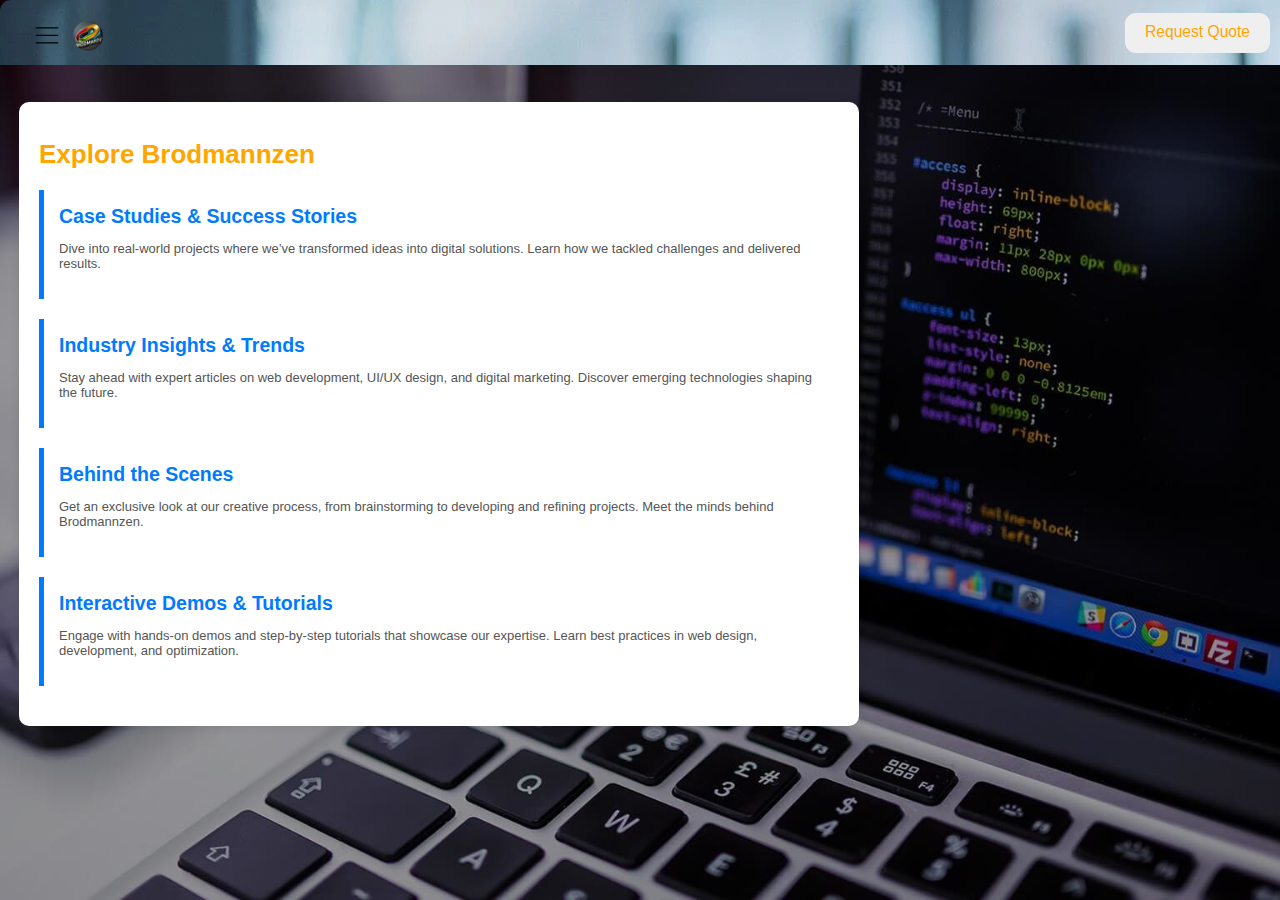
<file: explore.html>
<!DOCTYPE html>
<html lang="en">
<head>
  <meta charset="UTF-8">
  <meta name="viewport" content="width=device-width, initial-scale=1.0">
  <title>Explore</title>
  <link rel="shortcut icon" href="A modern sleek 3D log.ico">
  <link rel="preconnect" href="https://fonts.googleapis.com">
  <link rel="preconnect" href="https://fonts.gstatic.com" crossorigin>
  <link href="https://fonts.googleapis.com/css2?family=Roboto:wght@400;500;700&display=swap" rel="stylesheet">



  <link rel="stylesheet" href="styles/header.css">
  <link rel="stylesheet" href="styles/sidebar.css">
</head>
    <style>
         /* Loading Overlay */
#loading-overlay {
  position: fixed;
  top: 0;
  left: 0;
  width: 100%;
  height: 100%;
  background: url('images/pxfuel.jpg') no-repeat center center;
  background-size: cover;
  display: flex;
  justify-content: center;
  align-items: center;
  z-index: 9999;
}

/* Loading Content */
#loading-content {
  text-align: center;
  background: rgba(255, 255, 255, 0.8); /* Semi-transparent background for readability */
  padding: 20px;
  border-radius: 10px;
}

/* Circular Loader */
.loader {
  border: 8px solid #f3f3f3; /* Light gray background */
  border-top: 8px solid #3498db; /* Blue color for the loader */
  border-radius: 50%;
  width: 80px;
  height: 80px;
  animation: spin 2s linear infinite;
}

/* Spinner animation */
@keyframes spin {
  0% { transform: rotate(0deg); }
  100% { transform: rotate(360deg); }
}

/* Loading Text */
#loading-text {
  font-size: 24px;
  color: #333;
  margin-top: 10px;
}

/* Hide the main content initially */
#main-content {
  display: none;
}
      body {
      background: url('images/pxfuel.jpg'); /* Replace with your image path */
      background-size: cover;
      transition: transform 0.3s ease-in-out;
      background-position: center;
      background-repeat: no-repeat;
      background-attachment: fixed; /* Keeps it fixed when scrolling */
      height: 80vh;/* Full height of viewport */
      display: flex;
      flex-direction: column;
      margin-left: 9px;
      font-size: small;
      margin-top:2px ;
      padding: 0px;
      font-family: 'Roboto'sans-serif;
      color: rgb(250, 250, 250); /* Adjust text color for better visibility */
      }
      .container {
            max-width: 800px;
            margin: 100px 10px auto;
            background: white;
            padding: 20px;
            box-shadow: 0px 0px 10px rgba(0, 0, 0, 0.1);
            border-radius: 10px;
        }
        h1 {
            color: orange;
        }
        .section {
            margin: 20px 0;
            padding: 15px;
            background: #fff;
            border-left: 5px solid #007BFF;
            text-align: left;
        }
        .section h2 {
            margin: 0;
            color: #007BFF;
        }
        .section p {
            color: #555;
        }

    </style>
<body>
      <div id="loading-overlay">
    <div id="loading-content">
      <div class="loader"></div>
      <p id="loading-text">Loading... 0%</p>
    </div>
  </div>
  <script>document.addEventListener('DOMContentLoaded', function () {
    var images = document.images;
    var totalImages = images.length;
    var imagesLoaded = 0;
    var loadingText = document.getElementById('loading-text');
  
    if (totalImages === 0) {
      // No images to load
      updateProgress(100);
      hideLoadingOverlay();
    } else {
      for (var i = 0; i < totalImages; i++) {
        var img = new Image();
        img.onload = img.onerror = function () {
          imagesLoaded++;
          var percent = Math.floor((imagesLoaded / totalImages) * 100);
          updateProgress(percent);
          if (imagesLoaded === totalImages) {
            hideLoadingOverlay();
          }
        };
        img.src = images[i].src;
      }
    }
  
    function updateProgress(percent) {
      loadingText.textContent = 'Loading... ' + percent + '%';
    }
  
    function hideLoadingOverlay() {
      var overlay = document.getElementById('loading-overlay');
      var mainContent = document.getElementById('main-content');
      overlay.style.transition = 'opacity 0.5s ease';
      overlay.style.opacity = 0;
      setTimeout(function () {
        overlay.style.display = 'none';
        mainContent.style.display = 'block';
      }, 500);
    }
  });
  </script>
  <div id="main-content">
     <div class="header">
    <div class="left">
      <img class="hamburger-menu" src="icons/hamburger-menu.svg" onclick="openSidebar()">
      <img class="logo" src="A modern sleek 3D log.ico">
      </div>
      <div class="right">
        <button class="request">Request Quote</button>
    </div>
  </div>

  <div class="sidebar" id="sidebar">
    <span class="close-btn" onclick="closeSidebar()">&times;</span>
    <a href="index.html">Home</a>
    <a href="categories.html">Categories</a>
    <a href="explore.html">Explore</a>
    <a href="portfolio.html">Portfolio</a>
    <a href="partnership.html">Partnership</a>
    <a href="faq.html">FAQs</a>
    <a href="ourteam.html">Our Team</a>
    <a href="news.html">News</a>
    <a href="reviews.html">Reviews</a>
  </div>
  

  <script>
    function openSidebar() {
      document.getElementById("sidebar").classList.add("open-sidebar");
    }

    function closeSidebar() {
      document.getElementById("sidebar").classList.remove("open-sidebar");
    }
  </script>
    <div class="main-content">
      <div>
        <div class="container">
          <h1>Explore Brodmannzen</h1>
          
          <div class="section">
              <h2>Case Studies & Success Stories</h2>
              <p>Dive into real-world projects where we’ve transformed ideas into digital solutions. Learn how we tackled challenges and delivered results.</p>
          </div>
  
          <div class="section">
              <h2>Industry Insights & Trends</h2>
              <p>Stay ahead with expert articles on web development, UI/UX design, and digital marketing. Discover emerging technologies shaping the future.</p>
          </div>
  
          <div class="section">
              <h2>Behind the Scenes</h2>
              <p>Get an exclusive look at our creative process, from brainstorming to developing and refining projects. Meet the minds behind Brodmannzen.</p>
          </div>
  
          <div class="section">
              <h2>Interactive Demos & Tutorials</h2>
              <p>Engage with hands-on demos and step-by-step tutorials that showcase our expertise. Learn best practices in web design, development, and optimization.</p>
          </div>
      </div>
      </div>    
    </div>
  </div>
</body>
</html>
</file>
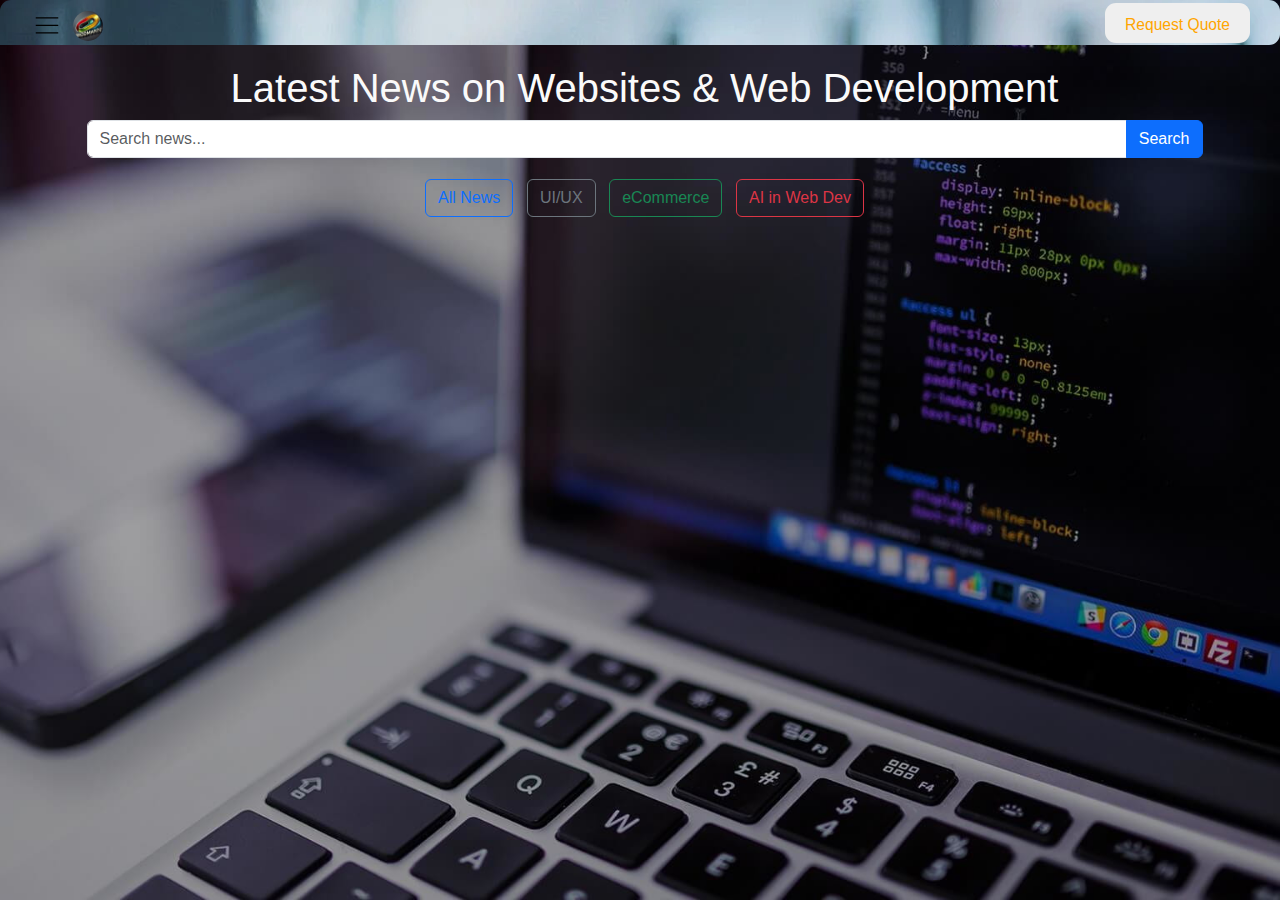
<file: news.html>
<!DOCTYPE html>
<html lang="en">
<head>
  <meta charset="UTF-8">
  <meta name="viewport" content="width=device-width, initial-scale=1.0">
  <title>News</title>
  <link rel="shortcut icon" href="A modern sleek 3D log.ico">
  <link rel="preconnect" href="https://fonts.googleapis.com">
  <link rel="preconnect" href="https://fonts.gstatic.com" crossorigin>
  <link href="https://fonts.googleapis.com/css2?family=Roboto:wght@400;500;700&display=swap" rel="stylesheet">
  <link href="https://cdn.jsdelivr.net/npm/bootstrap@5.3.0/dist/css/bootstrap.min.css" rel="stylesheet">



  <link rel="stylesheet" href="styles/header.css">
  <link rel="stylesheet" href="styles/sidebar.css">
</head>
    <style>
         /* Loading Overlay */
#loading-overlay {
  position: fixed;
  top: 0;
  left: 0;
  width: 100%;
  height: 100%;
  background: url('images/pxfuel.jpg') no-repeat center center;
  background-size: cover;
  display: flex;
  justify-content: center;
  align-items: center;
  z-index: 9999;
}

/* Loading Content */
#loading-content {
  text-align: center;
  background: rgba(255, 255, 255, 0.8); /* Semi-transparent background for readability */
  padding: 20px;
  border-radius: 10px;
}

/* Circular Loader */
.loader {
  border: 8px solid #f3f3f3; /* Light gray background */
  border-top: 8px solid #3498db; /* Blue color for the loader */
  border-radius: 50%;
  width: 80px;
  height: 80px;
  animation: spin 2s linear infinite;
}

/* Spinner animation */
@keyframes spin {
  0% { transform: rotate(0deg); }
  100% { transform: rotate(360deg); }
}

/* Loading Text */
#loading-text {
  font-size: 24px;
  color: #333;
  margin-top: 10px;
}

/* Hide the main content initially */
#main-content {
  display: none;
}
        body {
        background: url('images/pxfuel.jpg'); /* Replace with your image path */
        background-size: cover;
        transition: transform 0.3s ease-in-out;
        background-position: center;
        background-repeat: no-repeat;
        background-attachment: fixed; /* Keeps it fixed when scrolling */
        height: auto;/* Full height of viewport */
        display: flex;
        flex-direction: column;
        margin-left: 9px;
        font-size: small;
        margin-top:40px ;
        padding: 0px;
        font-family: 'Roboto'sans-serif;
        color: rgb(250, 250, 250); /* Adjust text color for better visibility */
        }
        .category-btn {
            margin: 5px;
        }

    </style>
<body>
          <div id="loading-overlay">
    <div id="loading-content">
      <div class="loader"></div>
      <p id="loading-text">Loading... 0%</p>
    </div>
  </div>
  <script>document.addEventListener('DOMContentLoaded', function () {
    var images = document.images;
    var totalImages = images.length;
    var imagesLoaded = 0;
    var loadingText = document.getElementById('loading-text');
  
    if (totalImages === 0) {
      // No images to load
      updateProgress(100);
      hideLoadingOverlay();
    } else {
      for (var i = 0; i < totalImages; i++) {
        var img = new Image();
        img.onload = img.onerror = function () {
          imagesLoaded++;
          var percent = Math.floor((imagesLoaded / totalImages) * 100);
          updateProgress(percent);
          if (imagesLoaded === totalImages) {
            hideLoadingOverlay();
          }
        };
        img.src = images[i].src;
      }
    }
  
    function updateProgress(percent) {
      loadingText.textContent = 'Loading... ' + percent + '%';
    }
  
    function hideLoadingOverlay() {
      var overlay = document.getElementById('loading-overlay');
      var mainContent = document.getElementById('main-content');
      overlay.style.transition = 'opacity 0.5s ease';
      overlay.style.opacity = 0;
      setTimeout(function () {
        overlay.style.display = 'none';
        mainContent.style.display = 'block';
      }, 500);
    }
  });
  </script>
  <div id="main-content">
     <div class="header">
    <div class="left">
      <img class="hamburger-menu" src="icons/hamburger-menu.svg" onclick="openSidebar()">
      <img class="logo" src="A modern sleek 3D log.ico">
      </div>
      <div class="right">
        <button class="request">Request Quote</button>
    </div>
  </div>

  <div class="sidebar" id="sidebar">
    <span class="close-btn" onclick="closeSidebar()">&times;</span>
    <a href="index.html">Home</a>
    <a href="categories.html">Categories</a>
    <a href="explore.html">Explore</a>
    <a href="portfolio.html">Portfolio</a>
    <a href="partnership.html">Partnership</a>
    <a href="faq.html">FAQs</a>
    <a href="ourteam.html">Our Team</a>
    <a href="news.html">News</a>
    <a href="reviews.html">Reviews</a>
  </div>
  

  <script>
    function openSidebar() {
    document.getElementById("sidebar").classList.add("open-sidebar");
    document.querySelector(".main-content").classList.add("shift-right");
}

function closeSidebar() {
    document.getElementById("sidebar").classList.remove("open-sidebar");
    document.querySelector(".main-content").classList.remove("shift-right");
}

  </script>
<div class="main-content"> <!-- NEW WRAPPER -->
  <div class="container mt-4">
      <h1 class="text-center">Latest News on Websites & Web Development</h1>
      
      <!-- Search Bar -->
      <div class="input-group mb-3">
          <input type="text" id="searchQuery" class="form-control" placeholder="Search news..." aria-label="Search news">
          <button class="btn btn-primary" onclick="fetchWebDevNews()">Search</button>
      </div>

      <!-- Category Filters -->
      <div class="text-center mb-3">
          <button class="btn btn-outline-primary category-btn" onclick="fetchWebDevNews('web development')">All News</button>
          <button class="btn btn-outline-secondary category-btn" onclick="fetchWebDevNews('UI/UX design')">UI/UX</button>
          <button class="btn btn-outline-success category-btn" onclick="fetchWebDevNews('eCommerce website development')">eCommerce</button>
          <button class="btn btn-outline-danger category-btn" onclick="fetchWebDevNews('AI in web development')">AI in Web Dev</button>
      </div>

      <div id="news-container" class="row">
          <!-- News items will be dynamically added here -->
      </div>
  </div>
</div> <!-- CLOSE WRAPPER -->


    <script>
        async function fetchWebDevNews(query = "web development") {
            currentQuery = query;
            displayedCount = 0;
            const apiKey = "994dd80eb7b442609af833944320ae70"; // Replace with your NewsAPI key
            const googleNewsUrl = `https://newsapi.org/v2/everything?q=${encodeURIComponent(query)}&domains=techcrunch.com,thenextweb.com,smashingmagazine.com,webdesignerdepot.com&sortBy=publishedAt&language=en&apiKey=${apiKey}`;

            try {
                const response = await fetch(googleNewsUrl);
                const data = await response.json();

                if (data.articles && data.articles.length > 0) {
                    articles = data.articles;
                    displayNews();
                } else {
                    document.getElementById("news-container").innerHTML = "<p class='text-center'>No relevant news found.</p>";
                    document.getElementById("loadMoreBtn").classList.add("d-none");
                }
            } catch (error) {
                console.error("Error fetching news:", error);
            }
        }

        function displayNews() {
            const newsContainer = document.getElementById("news-container");
            newsContainer.innerHTML = ""; // Clear previous news

            const newsToShow = articles.slice(0, displayedCount + 4);
            displayedCount = newsToShow.length;

            newsToShow.forEach(article => {
                const newsItem = `
                    <div class="col-md-6 mb-4">
                        <div class="card">
                            <img src="${article.urlToImage || 'https://via.placeholder.com/600x300'}" class="card-img-top" alt="${article.title}">
                            <div class="card-body">
                                <h5 class="card-title">${article.title}</h5>
                                <p class="card-text">${article.description || "No description available."}</p>
                                <p class="text-muted">Published: ${new Date(article.publishedAt).toLocaleDateString()}</p>
                                <a href="${article.url}" class="btn btn-primary" target="_blank">Read More</a>
                            </div>
                        </div>
                    </div>
                `;
                newsContainer.innerHTML += newsItem;
            });

            // Show or hide Load More button
            if (displayedCount < articles.length) {
                document.getElementById("loadMoreBtn").classList.remove("d-none");
            } else {
                document.getElementById("loadMoreBtn").classList.add("d-none");
            }
        }

        function loadMoreNews() {
            displayNews();
        }

        // Attach search function to input field
        document.getElementById("searchQuery").addEventListener("keypress", function(event) {
            if (event.key === "Enter") {
                fetchWebDevNews(this.value);
            }
        });

        // Fetch initial news
        fetchWebDevNews();
    </script>

    <script src="https://cdn.jsdelivr.net/npm/bootstrap@5.3.0/dist/js/bootstrap.bundle.min.js"></script>
   
    </div>
    <script>
      let articles = [];
      let displayedCount = 0;
      let currentQuery = "web development";
  
      async function fetchWebDevNews(query = "web development") {
          currentQuery = query;
          displayedCount = 0;
          const apiKey = "YOUR_NEWSAPI_KEY"; // Replace with your NewsAPI key
  
          // Better category queries
          let queryMap = {
              "web development": "web development OR website launch OR website redesign",
              "UI/UX design": "website design trends OR UI/UX OR user experience OR interaction design",
              "eCommerce website development": "eCommerce website OR online store trends OR Shopify OR WooCommerce",
              "AI in web development": "AI in web development OR artificial intelligence in website design OR AI website builder"
          };
  
          const googleNewsUrl = `https://newsapi.org/v2/everything?q=${encodeURIComponent(queryMap[query] || query)}&domains=techcrunch.com,thenextweb.com,smashingmagazine.com,webdesignerdepot.com,alistapart.com,uxdesign.cc,shopify.com,woocommerce.com&sortBy=publishedAt&language=en&apiKey=${apiKey}`;
  
          try {
              const response = await fetch(googleNewsUrl);
              const data = await response.json();
  
              if (data.articles && data.articles.length > 0) {
                  articles = data.articles;
                  displayNews();
              } else {
                  document.getElementById("news-container").innerHTML = "<p class='text-center'>No exact matches. Showing latest web development news instead.</p>";
                  fetchWebDevNews("web development"); // Fallback to general news
              }
          } catch (error) {
              console.error("Error fetching news:", error);
          }
      }
  </script>
  </div>
 </body>
</html>
</file>
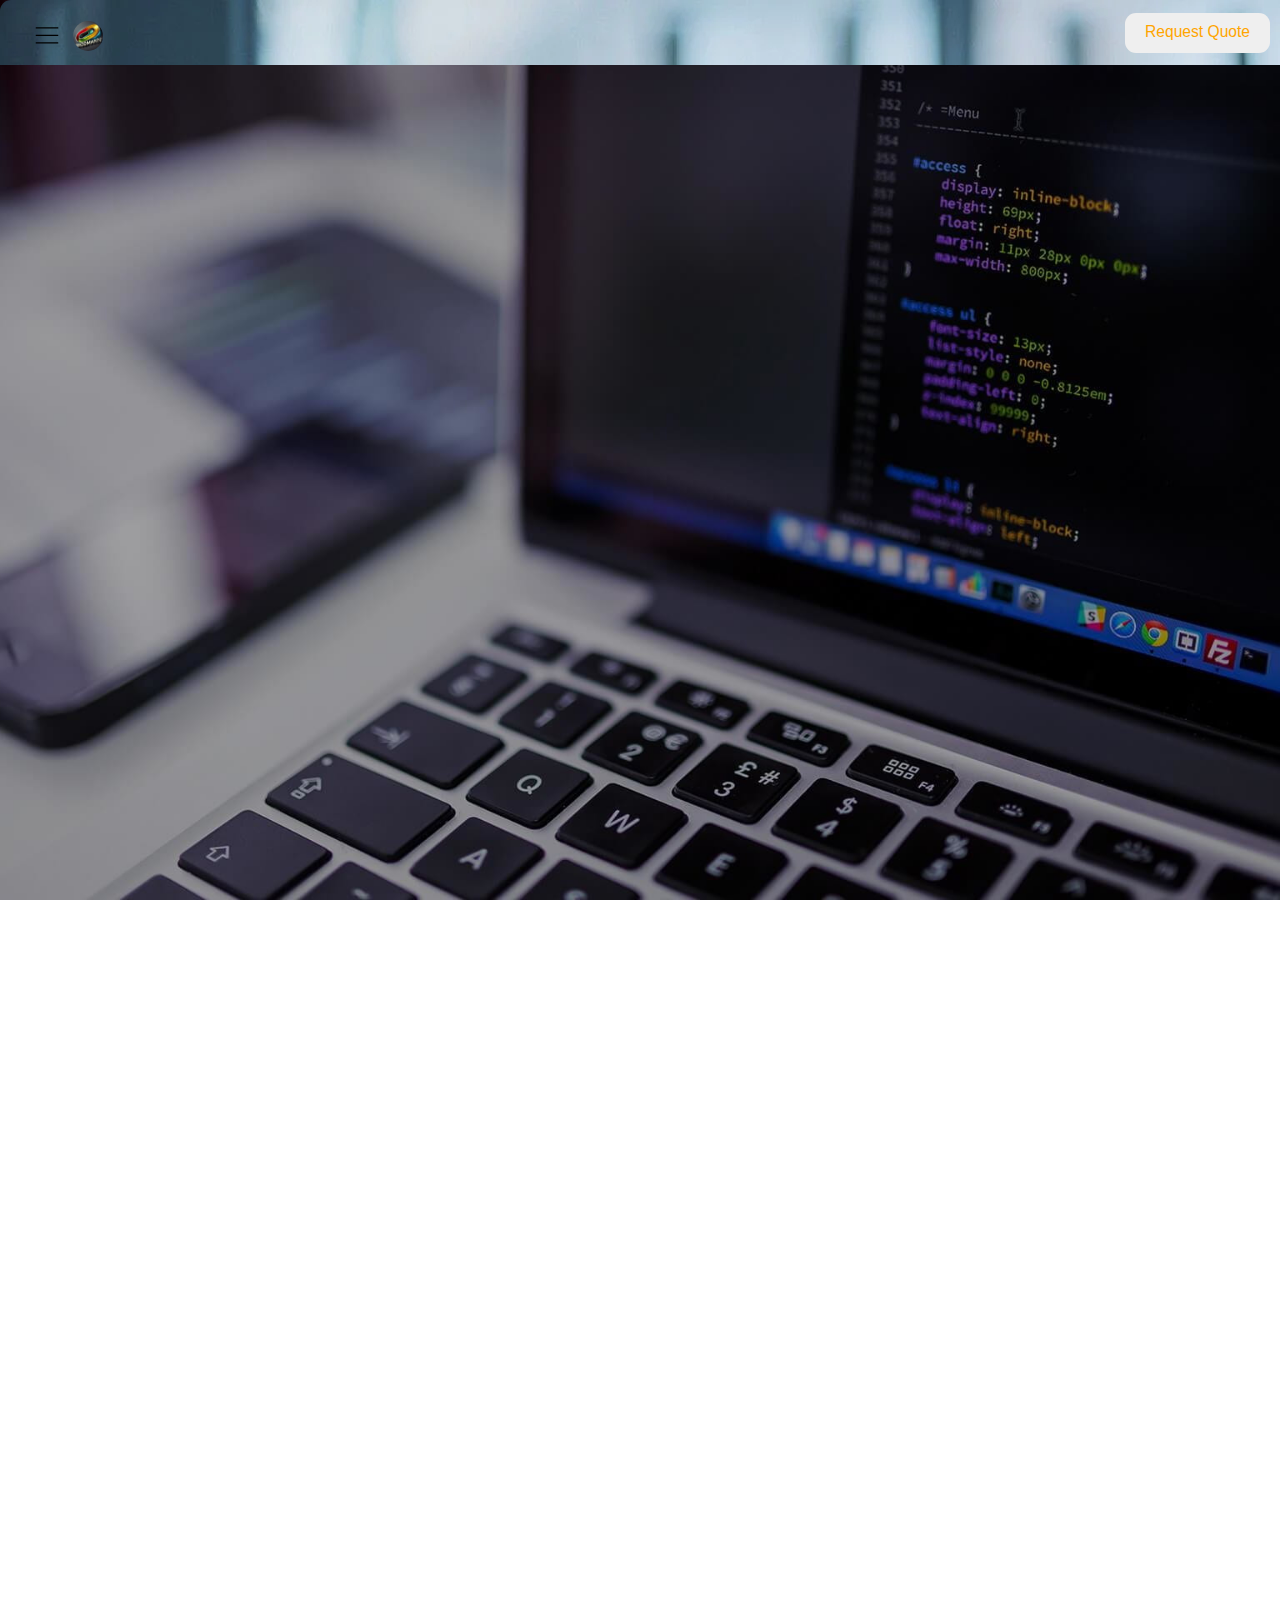
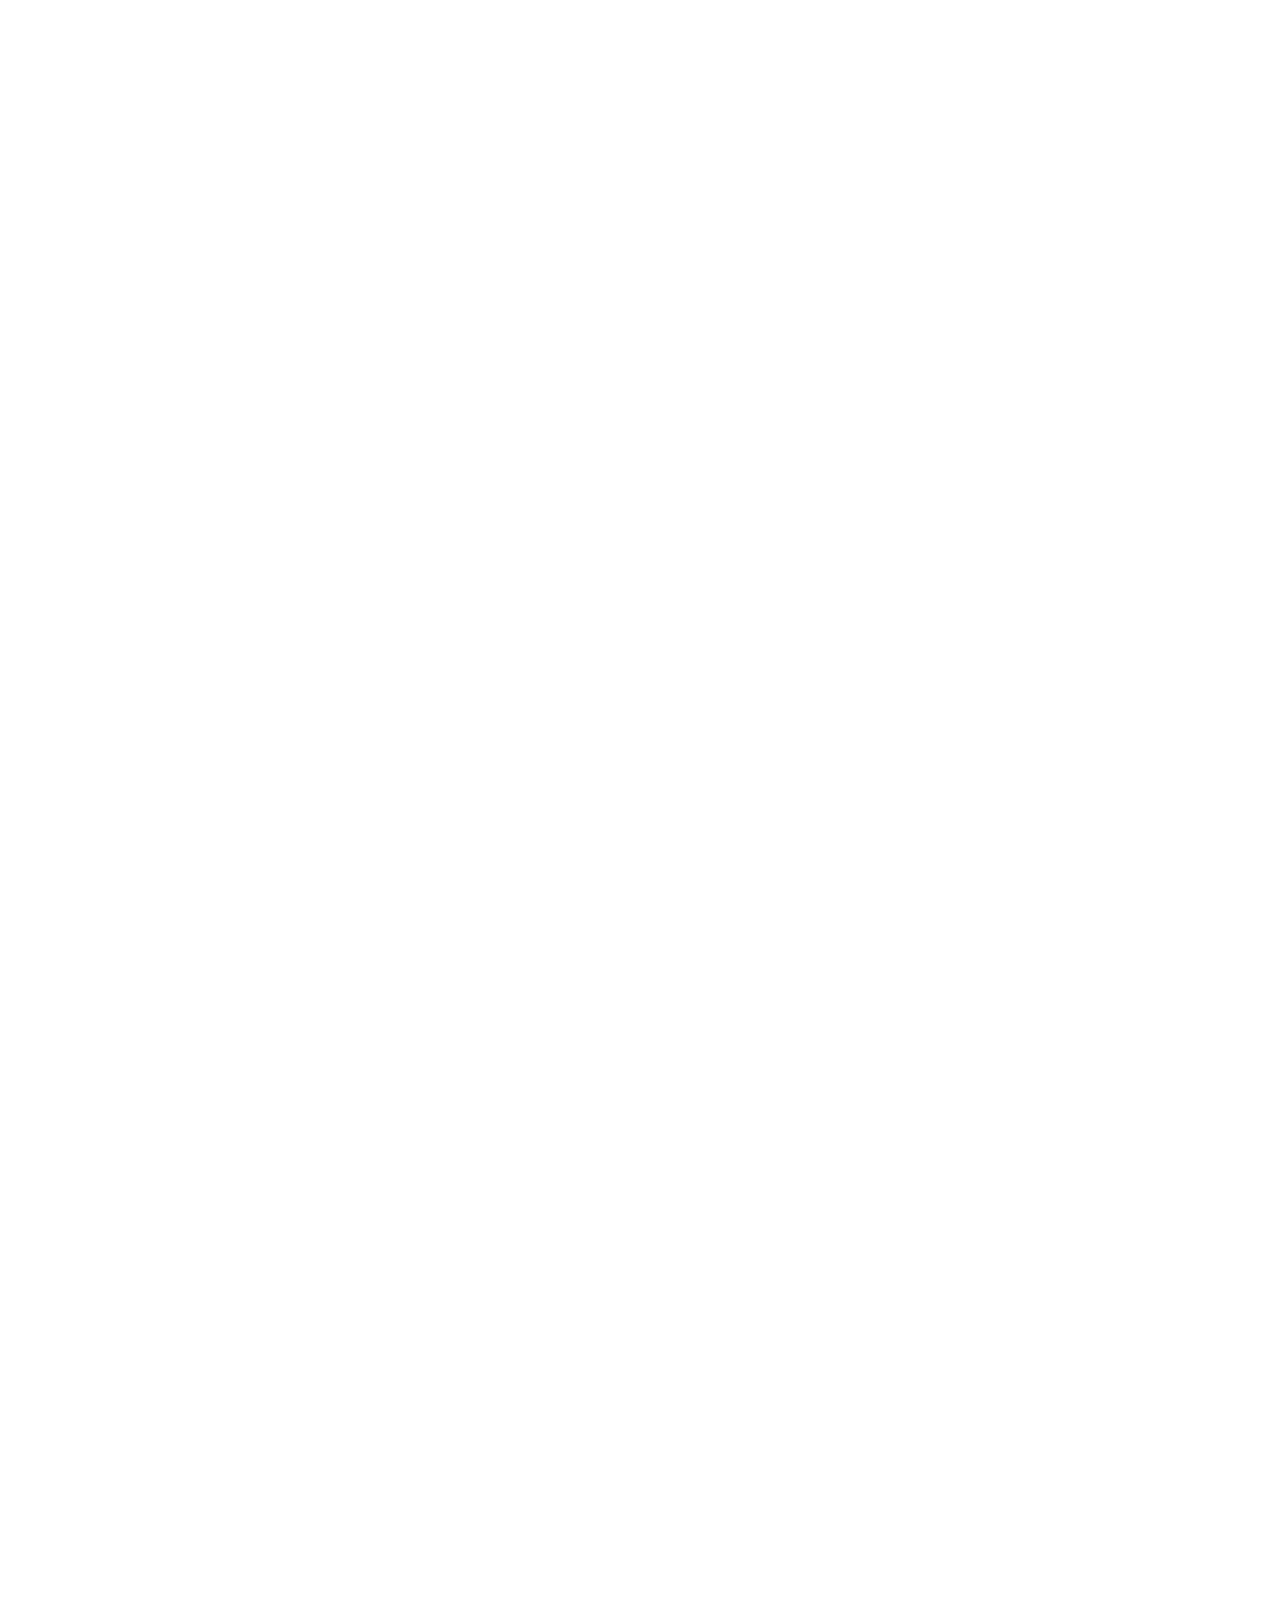
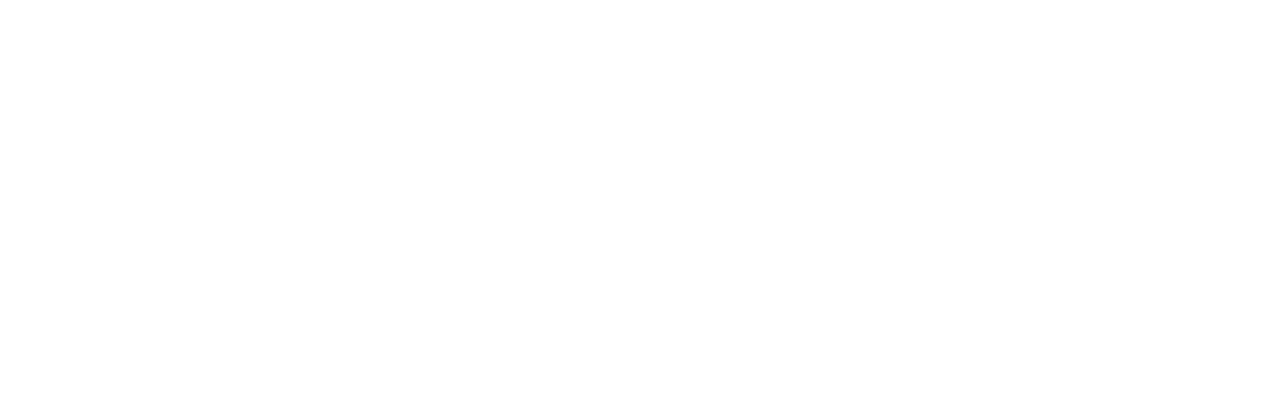
<file: ourteam.html>
<!DOCTYPE html>
<html lang="en">
<head>
  <meta charset="UTF-8">
  <meta name="viewport" content="width=device-width, initial-scale=1.0">
  <title>Our Team</title>
  <link rel="shortcut icon" href="A modern sleek 3D log.ico">
  <link rel="preconnect" href="https://fonts.googleapis.com">
  <link rel="preconnect" href="https://fonts.gstatic.com" crossorigin>
  <link href="https://fonts.googleapis.com/css2?family=Roboto:wght@400;500;700&display=swap" rel="stylesheet">



  <link rel="stylesheet" href="styles/header.css">
  <link rel="stylesheet" href="styles/sidebar.css">
</head>
    <style>
         /* Loading Overlay */
#loading-overlay {
  position: fixed;
  top: 0;
  left: 0;
  width: 100%;
  height: 100%;
  background: url('images/pxfuel.jpg') no-repeat center center;
  background-size: cover;
  display: flex;
  justify-content: center;
  align-items: center;
  z-index: 9999;
}

/* Loading Content */
#loading-content {
  text-align: center;
  background: rgba(255, 255, 255, 0.8); /* Semi-transparent background for readability */
  padding: 20px;
  border-radius: 10px;
}

/* Circular Loader */
.loader {
  border: 8px solid #f3f3f3; /* Light gray background */
  border-top: 8px solid #3498db; /* Blue color for the loader */
  border-radius: 50%;
  width: 80px;
  height: 80px;
  animation: spin 2s linear infinite;
}

/* Spinner animation */
@keyframes spin {
  0% { transform: rotate(0deg); }
  100% { transform: rotate(360deg); }
}

/* Loading Text */
#loading-text {
  font-size: 24px;
  color: #333;
  margin-top: 10px;
}

/* Hide the main content initially */
#main-content {
  display: none;
}
      body {
      background: url('images/pxfuel.jpg'); /* Replace with your image path */
      background-size: cover;
      transition: transform 0.3s ease-in-out;
      background-position: center;
      background-repeat: no-repeat;
      background-attachment: fixed; /* Keeps it fixed when scrolling */
      height: 400vh;/* Full height of viewport */
      min-height: 200hv;
      display: flex;
      flex-direction: column;
      margin-left: 9px;
      font-size: small;
      margin-top:2px ;
      padding: 0px;
      font-family: 'Roboto'sans-serif;
      color: rgb(250, 250, 250); /* Adjust text color for better visibility */
      }

    </style>
<body>
            <div id="loading-overlay">
    <div id="loading-content">
      <div class="loader"></div>
      <p id="loading-text">Loading... 0%</p>
    </div>
  </div>
  <script>document.addEventListener('DOMContentLoaded', function () {
    var images = document.images;
    var totalImages = images.length;
    var imagesLoaded = 0;
    var loadingText = document.getElementById('loading-text');
  
    if (totalImages === 0) {
      // No images to load
      updateProgress(100);
      hideLoadingOverlay();
    } else {
      for (var i = 0; i < totalImages; i++) {
        var img = new Image();
        img.onload = img.onerror = function () {
          imagesLoaded++;
          var percent = Math.floor((imagesLoaded / totalImages) * 100);
          updateProgress(percent);
          if (imagesLoaded === totalImages) {
            hideLoadingOverlay();
          }
        };
        img.src = images[i].src;
      }
    }
  
    function updateProgress(percent) {
      loadingText.textContent = 'Loading... ' + percent + '%';
    }
  
    function hideLoadingOverlay() {
      var overlay = document.getElementById('loading-overlay');
      var mainContent = document.getElementById('main-content');
      overlay.style.transition = 'opacity 0.5s ease';
      overlay.style.opacity = 0;
      setTimeout(function () {
        overlay.style.display = 'none';
        mainContent.style.display = 'block';
      }, 500);
    }
  });
  </script>
  <div id="main-content">
     <div class="header">
    <div class="left">
      <img class="hamburger-menu" src="icons/hamburger-menu.svg" onclick="openSidebar()">
      <img class="logo" src="A modern sleek 3D log.ico">
      </div>
      <div class="right">
        <button class="request">Request Quote</button>
    </div>
  </div>

  <div class="sidebar" id="sidebar">
    <span class="close-btn" onclick="closeSidebar()">&times;</span>
    <a href="index.html">Home</a>
    <a href="categories.html">Categories</a>
    <a href="explore.html">Explore</a>
    <a href="portfolio.html">Portfolio</a>
    <a href="partnership.html">Partnership</a>
    <a href="faq.html">FAQs</a>
    <a href="ourteam.html">Our Team</a>
    <a href="news.html">News</a>
    <a href="reviews.html">Reviews</a>
  </div>
  

  <script>
    function openSidebar() {
      document.getElementById("sidebar").classList.add("open-sidebar");
    }

    function closeSidebar() {
      document.getElementById("sidebar").classList.remove("open-sidebar");
    }
  </script>
    <div class="main-content">
      <div>

      </div>    
    </div>
  </div>
</body>
</html>
</file>
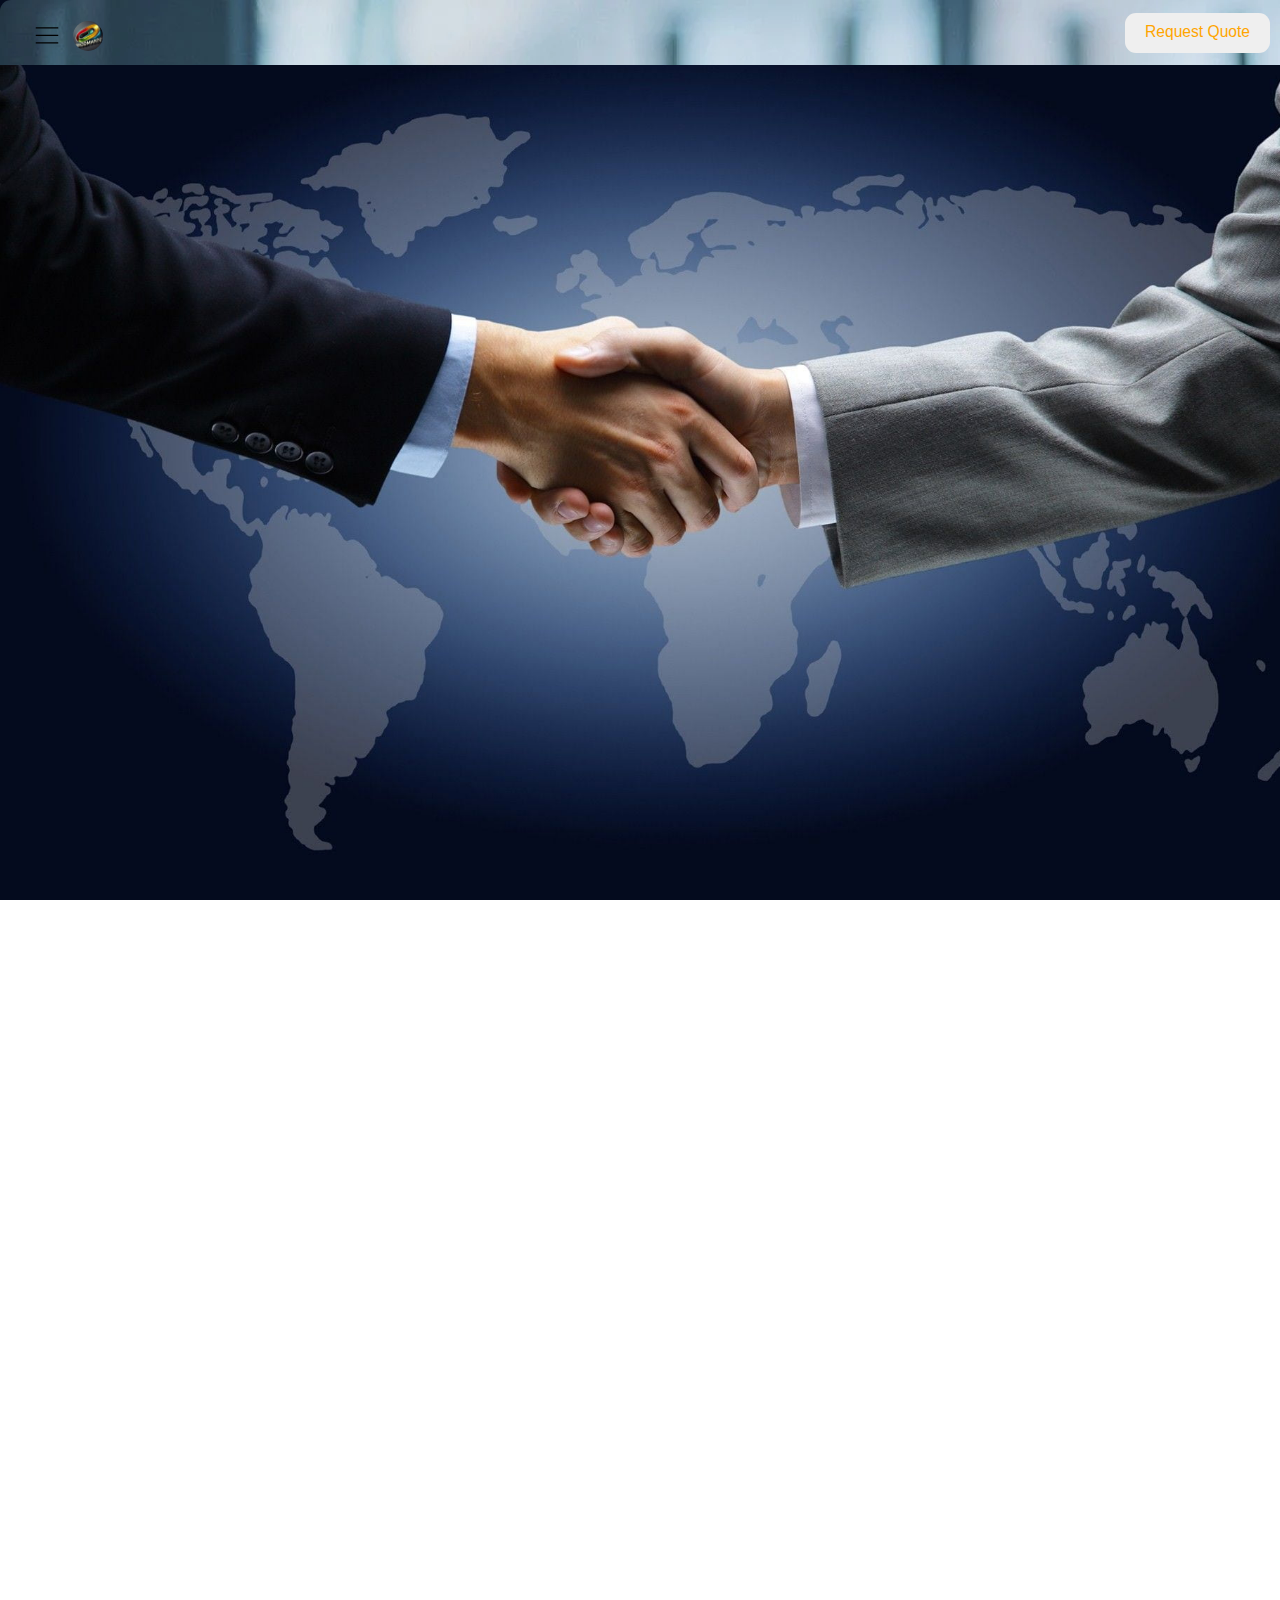
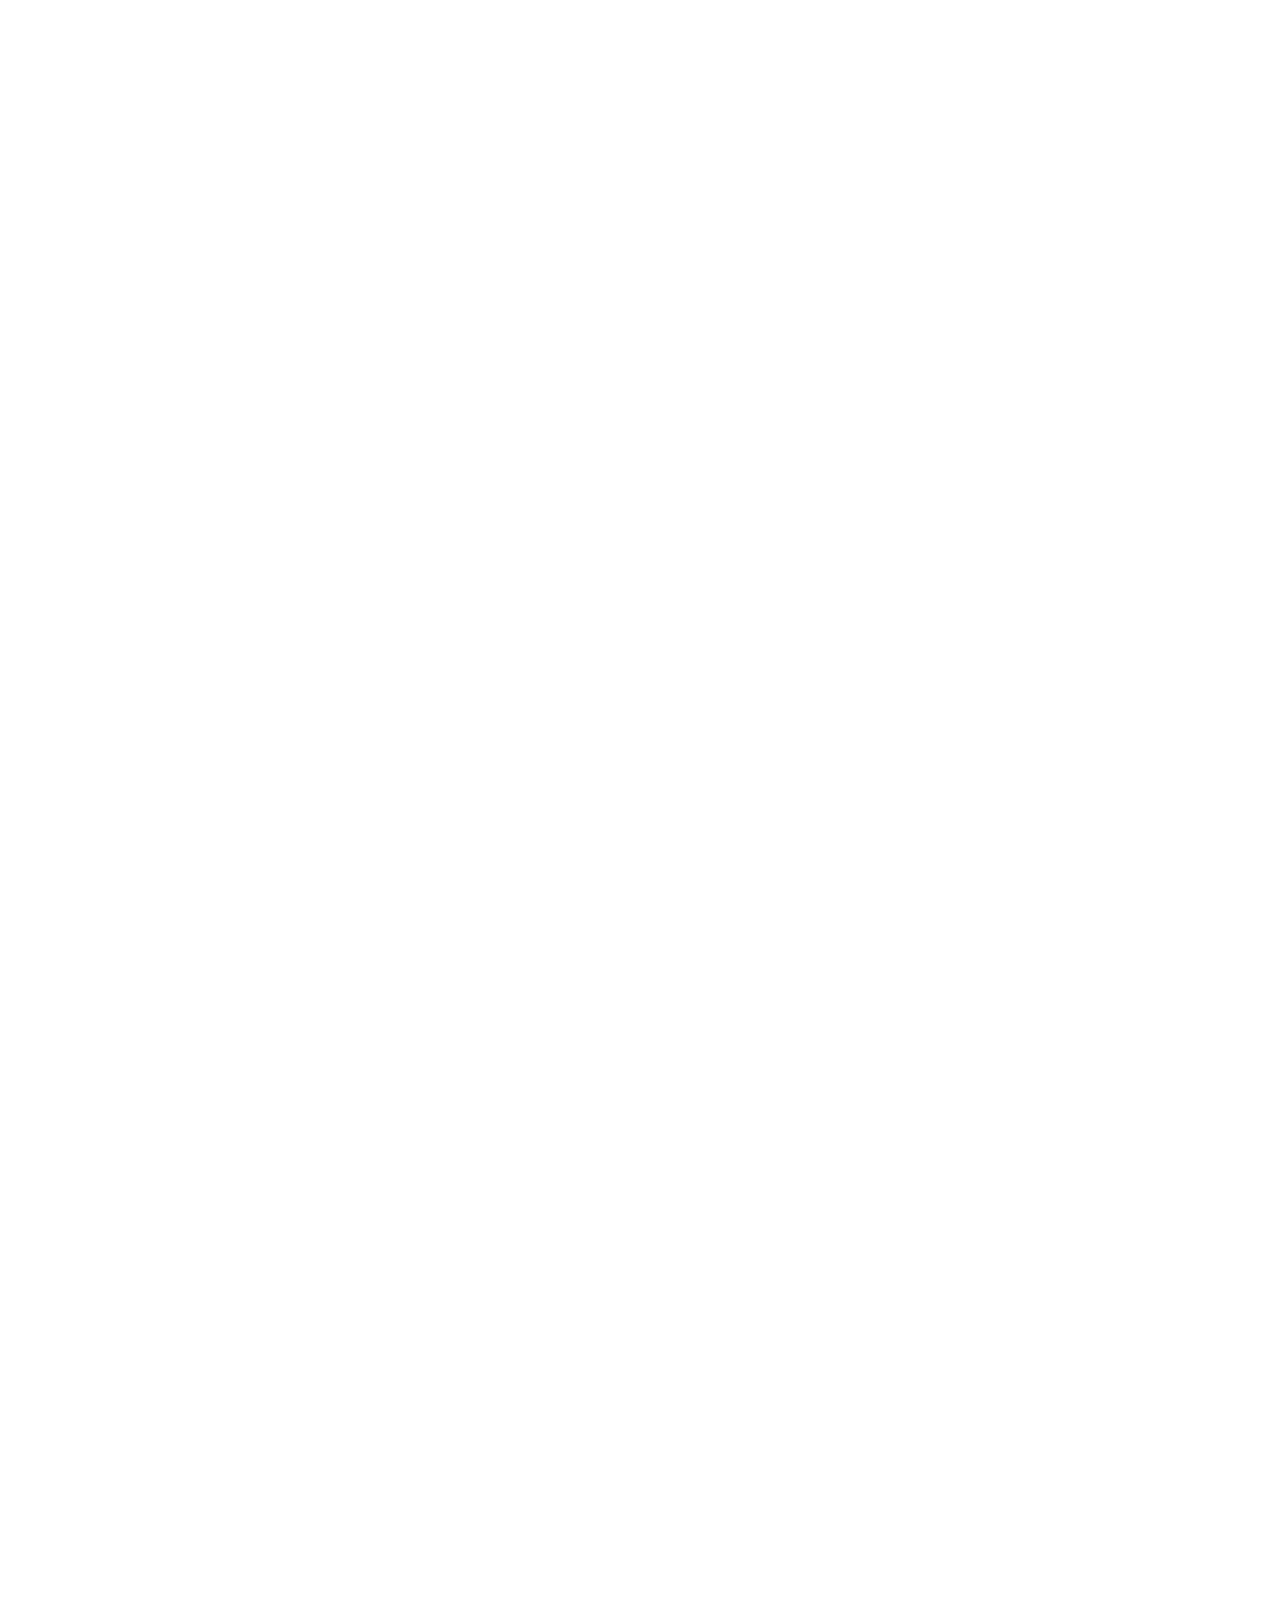
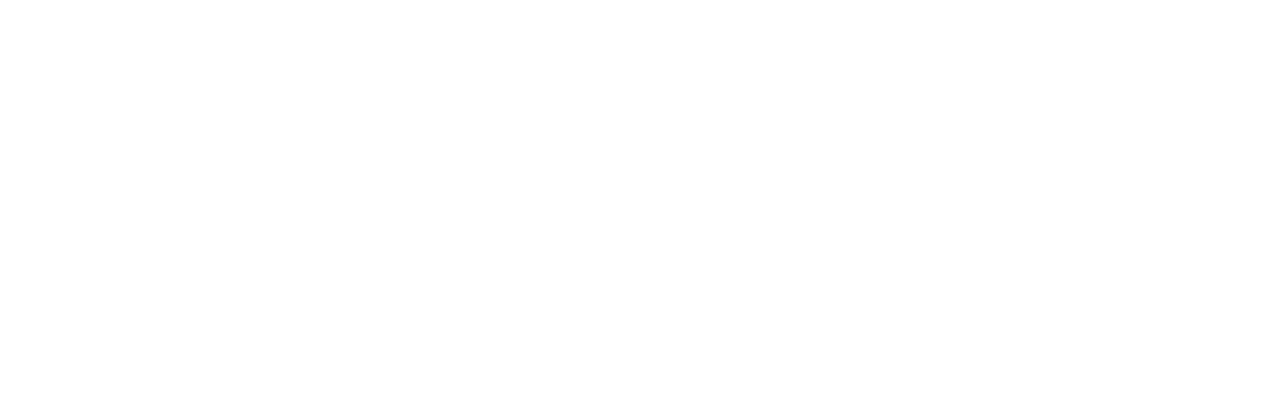
<file: partnership.html>
<!DOCTYPE html>
<html lang="en">
<head>
  <meta charset="UTF-8">
  <meta name="viewport" content="width=device-width, initial-scale=1.0">
  <title>Partnership</title>
  <link rel="shortcut icon" href="A modern sleek 3D log.ico">
  <link rel="preconnect" href="https://fonts.googleapis.com">
  <link rel="preconnect" href="https://fonts.gstatic.com" crossorigin>
  <link href="https://fonts.googleapis.com/css2?family=Roboto:wght@400;500;700&display=swap" rel="stylesheet">



  <link rel="stylesheet" href="styles/header.css">
  <link rel="stylesheet" href="styles/sidebar.css">
</head>
<style>
     /* Loading Overlay */
#loading-overlay {
  position: fixed;
  top: 0;
  left: 0;
  width: 100%;
  height: 100%;
  background: url('images/pxfuel-handshake.jpg') no-repeat center center;
  background-size: cover;
  display: flex;
  justify-content: center;
  align-items: center;
  z-index: 9999;
}

/* Loading Content */
#loading-content {
  text-align: center;
  background: rgba(255, 255, 255, 0.8); /* Semi-transparent background for readability */
  padding: 20px;
  border-radius: 10px;
}

/* Circular Loader */
.loader {
  border: 8px solid #f3f3f3; /* Light gray background */
  border-top: 8px solid #3498db; /* Blue color for the loader */
  border-radius: 50%;
  width: 80px;
  height: 80px;
  animation: spin 2s linear infinite;
}

/* Spinner animation */
@keyframes spin {
  0% { transform: rotate(0deg); }
  100% { transform: rotate(360deg); }
}

/* Loading Text */
#loading-text {
  font-size: 24px;
  color: #333;
  margin-top: 10px;
}

/* Hide the main content initially */
#main-content {
  display: none;
}
      body {
      background: url('images/pxfuel-handshake.jpg'); /* Replace with your image path */
      background-size: cover;
      transition: transform 0.3s ease-in-out;
      background-position: center;
      background-repeat: no-repeat;
      background-attachment: fixed; /* Keeps it fixed when scrolling */
      height: 400vh;/* Full height of viewport */
      min-height: 200hv;
      display: flex;
      flex-direction: column;
      margin-left: 9px;
      font-size: small;
      margin-top:2px ;
      padding: 0px;
      font-family: 'Roboto'sans-serif;
      color: rgb(250, 250, 250); /* Adjust text color for better visibility */
      }

</style>
<body>
              <div id="loading-overlay">
    <div id="loading-content">
      <div class="loader"></div>
      <p id="loading-text">Loading... 0%</p>
    </div>
  </div>
  <script>document.addEventListener('DOMContentLoaded', function () {
    var images = document.images;
    var totalImages = images.length;
    var imagesLoaded = 0;
    var loadingText = document.getElementById('loading-text');
  
    if (totalImages === 0) {
      // No images to load
      updateProgress(100);
      hideLoadingOverlay();
    } else {
      for (var i = 0; i < totalImages; i++) {
        var img = new Image();
        img.onload = img.onerror = function () {
          imagesLoaded++;
          var percent = Math.floor((imagesLoaded / totalImages) * 100);
          updateProgress(percent);
          if (imagesLoaded === totalImages) {
            hideLoadingOverlay();
          }
        };
        img.src = images[i].src;
      }
    }
  
    function updateProgress(percent) {
      loadingText.textContent = 'Loading... ' + percent + '%';
    }
  
    function hideLoadingOverlay() {
      var overlay = document.getElementById('loading-overlay');
      var mainContent = document.getElementById('main-content');
      overlay.style.transition = 'opacity 0.5s ease';
      overlay.style.opacity = 0;
      setTimeout(function () {
        overlay.style.display = 'none';
        mainContent.style.display = 'block';
      }, 500);
    }
  });
  </script>
  <div id="main-content">
    <div class="header">
    <div class="left">
      <img class="hamburger-menu" src="icons/hamburger-menu.svg" onclick="openSidebar()">
      <img class="logo" src="A modern sleek 3D log.ico">
      </div>
      <div class="right">
        <button class="request">Request Quote</button>
    </div>
  </div>

  <div class="sidebar" id="sidebar">
    <span class="close-btn" onclick="closeSidebar()">&times;</span>
    <a href="index.html">Home</a>
    <a href="categories.html">Categories</a>
    <a href="explore.html">Explore</a>
    <a href="portfolio.html">Portfolio</a>
    <a href="partnership.html">Partnership</a>
    <a href="faq.html">FAQs</a>
    <a href="ourteam.html">Our Team</a>
    <a href="news.html">News</a>
    <a href="reviews.html">Reviews</a>
  </div>
  

  <script>
    function openSidebar() {
      document.getElementById("sidebar").classList.add("open-sidebar");
    }

    function closeSidebar() {
      document.getElementById("sidebar").classList.remove("open-sidebar");
    }
  </script>
    <div class="main-content">
      <div>

      </div>    
  </div>
  </div>
</body>
</html>
</file>
<file: styles/header.css>
.header {
  width: 100%;
  height: 45px;
  display: flex;
  flex-direction: row;
  background: url(../pxfuel1.jpg);
  border-radius: 11px;
  border-bottom-left-radius:0px ;
  justify-content: space-between;
  position: fixed;
  top: 0;
  left: 0;
  z-index: 1000; /* Ensures it's above other elements */
}

body {
  padding-top: 50px; /* Prevents content from being hidden under the fixed header */
}

.left {
  width: 250px;
  margin-right: 15px;
  display: flex;
  align-items: center;
}

.hamburger-menu {
  height: 30px;
  margin-left: 22px;
  margin-top: 7px;
  cursor: pointer;
}
.hamburger-menu:hover{
  background-color: rgba(255, 255, 255, 0.4);
  transform: scale(1.1);
  box-shadow: 0 4px 10px rgba(255, 255, 255, 0.3);
  border-radius: 50px;
}

.logo {
  height: 30px;
  margin-left: 11px;
  margin-top: 7px;
  border-radius: 15px;
  cursor: pointer;
}

.right {
  display: flex;
  align-items: center;
  justify-content: flex-end;
  padding-right: 20px;
}

.request {
  /* background-color: orange; */
  height: 37px;
  border-radius: 11px;
  cursor: pointer;
  padding: 10px 20px;
  padding-bottom: 30px;
  font-size: larger;
  border: none;
  color: orange;
  /* transition: background 0.3s ease; */
}

.request:hover {
  background-color: darkorange;
}

/* Mobile responsiveness */
@media (max-width: 768px) {
  .right {
      justify-content: center; /* Center the button on small screens */
      padding-right: 0;
  }
}
</file>
<file: styles/sidebar.css>
body {
  font-family: Arial, sans-serif;
  margin: 0;
  padding: 0;
}

.header {
  display: flex;
  justify-content: space-between;
  align-items: center;
  padding: 10px;
  /* background: #333; */
  color: white;
}

.hamburger-menu {
  width: 30px;
  cursor: pointer;
}

.sidebar {
  position: fixed;
  top: 59px;
  left: -250px;
  width: 135px;
  height: 100%;
  background: #222;
  padding-top: 20px;
  transition: left 0.3s ease-in-out;
  z-index: 999;
}

.sidebar a {
  display: block;
  color: white;
  padding: 12px 20px;
  text-decoration: none;
}

.sidebar a:hover {
  background: #444;
}

.close-btn {
  position: absolute;
  top: 0px;
  right: 20px;
  font-size: 25px;
  cursor: pointer;
  color: white;
}

.sidebar.open-sidebar {
  left: 0;
}
/* Shift content when sidebar is open */
.main-content {
  transition: margin-left 0.3s ease-in-out;
}

/* When sidebar opens, push content */
.sidebar.open-sidebar ~ .main-content {
  margin-left: 135px; /* Shift the content */
}
</file>
